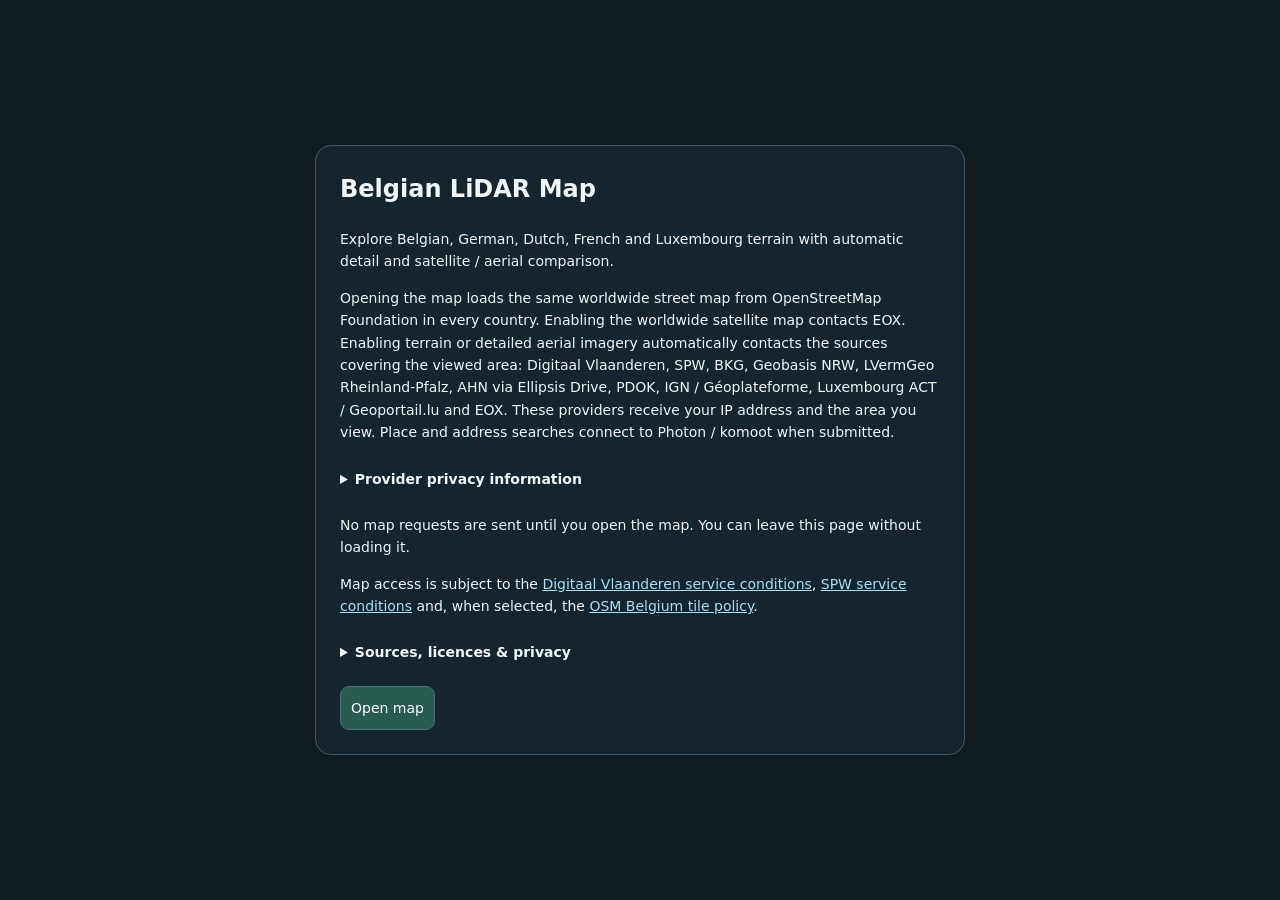
<file: index.html>
<!doctype html>
<html lang="en">
<head>
<meta charset="utf-8">
<meta name="viewport" content="width=device-width,initial-scale=1,viewport-fit=cover">
<title>Belgian LiDAR Map</title>
<link rel="stylesheet" href="vendor/leaflet/leaflet.css">
<link rel="stylesheet" href="css/styles.css">
</head>
<body>
<section id="privacyGate" class="privacy-gate" aria-labelledby="privacyTitle"><div class="privacy-card"><h1 id="privacyTitle">Belgian LiDAR Map</h1><p>Explore Belgian, German, Dutch, French and Luxembourg terrain with automatic detail and satellite / aerial comparison.</p><p>Opening the map loads the same worldwide street map from OpenStreetMap Foundation in every country. Enabling the worldwide satellite map contacts EOX. Enabling terrain or detailed aerial imagery automatically contacts the sources covering the viewed area: Digitaal Vlaanderen, SPW, BKG, Geobasis NRW, LVermGeo Rheinland-Pfalz, AHN via Ellipsis Drive, PDOK, IGN / Géoplateforme, Luxembourg ACT / Geoportail.lu and EOX. These providers receive your IP address and the area you view. Place and address searches connect to Photon / komoot when submitted.</p><details><summary>Provider privacy information</summary><p>This viewer requests maps directly from the providers you choose. They receive your IP address, browser/request information and tile coordinates, which reveal the area being viewed. Place and address searches are sent to Photon / komoot only when you press Search or Enter. This service receives your search text, IP address and browser/request information. Coordinate input is processed locally. The application adds no analytics or cookies. Scan reviews are saved only in this browser and can be erased; the current map position is kept in the URL fragment and can be included when you share the link.</p>
<p><strong>Digitaal Vlaanderen:</strong> the agency processes request logs and IP addresses to secure its geographic services as a task in the public interest. IP addresses are retained for at most 90 days and are accessible to service administrators. You may request access, correction, erasure, restriction or object to processing; objecting may prevent service access. Contact <a href="mailto:privacy@digitaal.vlaanderen.be">privacy@digitaal.vlaanderen.be</a>. See its <a href="https://www.vlaanderen.be/digitaal-vlaanderen/onze-diensten-en-platformen/geografische-webdiensten/gebruiksrecht-en-privacyverklaring-geografische-webdiensten" target="_blank" rel="noopener">full service privacy notice, controller details and complaint information</a>.</p>
<p><strong>German services:</strong> automatic terrain and detailed aerial imagery send relevant map requests directly to BKG, Geobasis NRW or LVermGeo Rheinland-Pfalz. See <a href="https://www.bkg.bund.de/DE/Service/Datenschutz/datenschutz.html">BKG privacy</a>, <a href="https://www.bezreg-koeln.nrw.de/datenschutz">Bezirksregierung Köln privacy</a> and <a href="https://lvermgeo.rlp.de/datenschutz">LVermGeoRP privacy</a>.</p>
<p><strong>Netherlands:</strong> AHN terrain requests go to Ellipsis Drive; detailed aerial requests go to PDOK. These services receive your IP/browser information and viewed tiles. See <a href="https://ellipsis-drive.com/privacy/">Ellipsis Drive privacy</a> and <a href="https://www.pdok.nl/privacy">PDOK privacy</a>.</p>
<p><strong>France:</strong> detailed aerial imagery and terrain requests go to IGN / Géoplateforme. See <a href="https://cartes.gouv.fr/donnees-personnelles/">cartes.gouv.fr privacy</a> and <a href="https://www.ign.fr/institut/donnees-caractere-personnel">IGN personal-data information</a>.</p>
<p><strong>Luxembourg:</strong> terrain requests go to the public ACT WMS, and detailed aerial requests go to the ACT open-data WMTS. They receive your IP/browser information and viewed tiles. <a href="https://www.geoportail.lu/en/about-us/terms-conditions/">ACT / Geoportail.lu terms and privacy information</a>.</p>
<p><strong>EOX:</strong> satellite overview requests go to EOX IT Services GmbH, which receives your IP/browser information and viewed tiles. <a href="https://eox.at/privacy-notice/">EOX privacy</a>. The overview is the CC BY 4.0 2016 layer (2016–17 imagery), not current aerial photography.</p>
<p><strong>SPW:</strong> consult the <a href="https://geoportail.wallonie.be/vie-privee.html" target="_blank" rel="noopener">SPW privacy notice</a>; privacy contact: <a href="mailto:dpo@spw.wallonie.be">dpo@spw.wallonie.be</a>.</p>
<p><strong>OpenStreetMap Foundation:</strong> worldwide street-map requests go to tile.openstreetmap.org. See the <a href="https://operations.osmfoundation.org/policies/tiles/">tile usage policy</a> and <a href="https://osmfoundation.org/wiki/Privacy_Policy">privacy policy</a>.</p>
<p><strong>Website operator and hosting:</strong> the official <a href="https://sanderdev57.github.io/Belgian-LiDAR-Map/">Belgian LiDAR Map website</a> is maintained by <a href="https://github.com/SanderDev57">SanderDev57</a> and hosted on GitHub Pages. For project questions, use the <a href="https://github.com/SanderDev57/Belgian-LiDAR-Map/issues">project contact page</a>; issues are public, so do not include private information.</p>
<p>GitHub receives page and asset requests as soon as you visit the hosted website, before you select Open map. GitHub Pages logs and stores visitors' IP addresses for security purposes. See <a href="https://docs.github.com/en/pages/getting-started-with-github-pages/what-is-github-pages#data-collection">GitHub Pages data collection</a> and the <a href="https://docs.github.com/en/site-policy/privacy-policies/github-general-privacy-statement">GitHub Privacy Statement</a> for its processing purposes, retention policy, international transfers, privacy rights and private contact options. This viewer adds no analytics or separate visitor database. Copies hosted elsewhere are subject to that host's privacy practices; their operators must provide the corresponding information.</p></details><p>No map requests are sent until you open the map. You can leave this page without loading it.</p><p>Map access is subject to the <a href="https://www.vlaanderen.be/digitaal-vlaanderen/onze-diensten-en-platformen/geografische-webdiensten/gebruiksrecht-en-privacyverklaring-geografische-webdiensten" target="_blank" rel="noopener">Digitaal Vlaanderen service conditions</a>, <a href="https://geoportail.wallonie.be/files/documents/ConditionsSPW/LicServicesSPW.pdf" target="_blank" rel="noopener">SPW service conditions</a> and, when selected, the <a href="https://github.com/osmbe/openstreetmap-carto-be/wiki/Tile-Usage-Policy" target="_blank" rel="noopener">OSM Belgium tile policy</a>.</p><details class="sources" id="sourceDetails"><summary>Sources, licences &amp; privacy</summary>
<p>Independent viewer; no provider affiliation or endorsement. Source permissions were reviewed on 10 November 2026 for this public interactive viewer. Map data keep their own licences and service conditions; the MIT code licence does not cover them. Full credits and privacy information are collected here. Required active-layer credits remain visible on the map; do not crop them out of shared screenshots. Source resolution, capture date and positional accuracy differ; this is not a survey or a guarantee that features exist. A disclaimer does not grant extra data rights.</p>
<ul>
<li>Flanders terrain: <a href="https://www.vlaanderen.be/datavindplaats/catalogus/digitaal-hoogtemodel-ii-multidirectionale-hillshade-25-cm">DHM II hillshade</a>. Bron: Digitaal Vlaanderen. Public geographic service use is subject to the linked dataset and service conditions.</li>
<li>Flanders/Brussels aerial imagery: <a href="https://www.vlaanderen.be/datavindplaats/catalogus/wmts-orthofotomozaiek-middenschalig-winteropnamen-kleur-meest-recent-vlaanderen">most recent winter orthophoto mosaic</a>. Bron: Luchtopnamen Digitaal Vlaanderen. See dataset metadata for dates and reuse conditions.</li>
<li>Wallonia terrain: Service public de Wallonie (SPW), <a href="https://geoportail.wallonie.be/catalogue/89b00953-efdb-449b-baec-1c8e7ce483b5.html">MNT 2021–2022 hillshade</a>, © SPW 2021–2022, <a href="https://creativecommons.org/licenses/by/4.0/">CC BY 4.0</a>.</li>
<li>Wallonia aerial imagery: Service public de Wallonie (SPW), <a href="https://geoportail.wallonie.be/catalogue/ad55c2ce-62ad-4c3c-b3cf-8fbc270a6b6e.html">Orthophotos 2023 Été</a>, © SPW 2023, <a href="https://creativecommons.org/licenses/by/4.0/">CC BY 4.0</a>. This full-coverage 2023 layer is not a claim to the latest imagery everywhere.</li>
<li>SPW services: <a href="https://geoportail.wallonie.be/files/documents/ConditionsSPW/LicServicesSPW.pdf">service terms</a>. Normal interactive viewing only; no bulk downloads or prefetching.</li>
<li>Germany terrain overview: © GeoBasis-DE / <a href="https://www.bkg.bund.de">BKG</a> (2026), <a href="https://creativecommons.org/licenses/by/4.0/">CC BY 4.0</a>. <a href="https://basemap.de/produkte-und-dienste/web-raster-schummerung/">Terrain documentation</a> and <a href="https://sgx.geodatenzentrum.de/public/gdz/lizenz/deu/nutzungsbedingungen_basemapde.pdf">terms</a>. Hillshade uses DGM5 with rendered pixels approximately 6.4 m; the viewer automatically overlays the connected finer regional layers.</li>
<li>North Rhine-Westphalia: <a href="https://www.bezreg-koeln.nrw.de/geobasis-nrw/produkte-und-dienste/hoehenmodelle/digitale-gelaendemodelle/gelaendeschummerung">Geobasis NRW · 0.25 m hillshade</a> and <a href="https://www.wms.nrw.de/geobasis/wms_nw_dop?SERVICE=WMS&amp;REQUEST=GetCapabilities">10 cm aerial photography</a>, <a href="https://www.govdata.de/dl-de/zero-2-0">dl-de/zero-2-0</a>.</li>
<li>Rhineland-Palatinate: ©GeoBasis-DE / <a href="https://www.lvermgeo.rlp.de">LVermGeoRP</a> 2026, <a href="https://www.govdata.de/dl-de/by-2-0">dl-de/by-2-0</a> [Daten bearbeitet]. <a href="https://www.geoportal.rlp.de/mapbender/php/mod_showMetadata.php?id=49357&amp;layout=tabs&amp;resource=layer">Hillshade 1 m metadata</a> and <a href="https://geo4.service24.rlp.de/wms/rp_dop20.fcgi?SERVICE=WMS&amp;REQUEST=GetCapabilities">20 cm aerial photography</a>.</li>
<li>Netherlands terrain: <a href="https://www.ahn.nl/dataroom">Actueel Hoogtebestand Nederland (AHN)</a>, 0.5 m ground model, AHN4 (CC0), AHN5/6 (<a href="https://creativecommons.org/licenses/by/4.0/">CC BY 4.0</a>), public services published through Ellipsis Drive. Newer available pixels overlay older coverage. The viewer requests a modified hillshade rendering; real no-data gaps remain.</li>
<li>Netherlands aerial imagery: <a href="https://www.pdok.nl/-/hoge-resolutie-luchtfoto-2026-nu-beschikbaar-bij-pdok">Samenwerkingsverband Beeldmateriaal / PDOK, current high-resolution mosaic</a>, 2026 release, 5–8 cm; <a href="https://creativecommons.org/licenses/by/4.0/">CC BY 4.0</a>. <a href="https://www.pdok.nl/copyright">PDOK conditions</a>.</li>
<li>Metropolitan France and Corsica: © IGN / Géoplateforme, <a href="https://www.data.gouv.fr/datasets/mnt-lidar-hd">LiDAR HD MNT 50 cm</a>, with <a href="https://www.data.gouv.fr/datasets/rge-alti-r">RGE ALTI / broader terrain</a> underneath; <a href="https://www.data.gouv.fr/datasets/bd-ortho-r">BD ORTHO</a> aerial imagery (typically 20 cm). <a href="https://www.data.gouv.fr/pages/legal/licences/etalab-2-0">Licence Ouverte / Open Licence 2.0</a>. Sources consulted 10 November 2026; capture/update dates vary by area and are given in the linked source metadata. HD coverage is being published progressively; some protected areas and no-data gaps are absent. <a href="https://cartes.gouv.fr/cgu/">Service terms</a>.</li>
<li>Luxembourg: Administration du cadastre et de la topographie (ACT) / Geoportail.lu, <a href="https://data.public.lu/fr/datasets/lidar-2024-releve-3d-du-territoire-luxembourgeois/">LiDAR 2024 MNT hillshade (50 cm source model)</a>, <a href="https://data.public.lu/fr/datasets/bd-l-ortho-webservices-wms-et-wmts/">2025 summer aerial imagery</a>, <a href="https://creativecommons.org/publicdomain/zero/1.0/">CC0</a>. Public WMS/WMTS; source rendering and generalised country-edge masks are retained. This does not claim access to restricted layers.</li>
<li>Country/region display masks: <a href="https://www.naturalearthdata.com/about/terms-of-use/">Natural Earth, public domain</a>, generalized 1:10 million boundaries. Used to clip regional imagery and terrain; narrow edge gaps are possible. These are not survey boundaries.</li>
<li>Worldwide satellite map and aerial fallback: <a href="https://cloudless.eox.at">EOxCloudless</a> by <a href="https://eox.at">EOX IT Services GmbH</a> (Contains modified Copernicus Sentinel data 2016 &amp; 2017), <a href="https://creativecommons.org/licenses/by/4.0/">CC BY 4.0</a>. <a href="https://cloudless.eox.at/license-non-commercial">Product licence and attribution</a>. <a href="https://maps.eox.at/">EOX::Maps service</a>. Only the 2016 vintage is used; later vintages have different conditions. The uniform satellite option uses this single worldwide mosaic, approximately 10 m, with no country-specific overlays. The separate detailed aerial option overlays the regional mosaics. These may differ in colour, date and resolution.</li>
<li>Worldwide street map: © <a href="https://www.openstreetmap.org/copyright">OpenStreetMap contributors</a> (ODbL data), standard tiles served by the OpenStreetMap Foundation under its <a href="https://operations.osmfoundation.org/policies/tiles/">tile usage policy</a>. Visible attribution, ordinary browser caching and HTTP Referer are required; no offline packs or prefetching. Service availability is best effort.</li>
<li>Search data: <a href="https://www.openstreetmap.org/copyright">© OpenStreetMap contributors</a> · <a href="https://github.com/komoot/photon">Photon / komoot</a>. <a href="https://www.komoot.com/privacy">Search provider privacy</a>.</li>
</ul>
<p>Display changes: services reproject imagery for this map; the viewer clips, scales and changes opacity to compare layers. The composite puts finer sources above coarser ones, with transparent gaps showing the underlying source. AHN elevations are rendered as grayscale hillshade (315° illumination, 45° altitude, no vertical exaggeration). It does not edit the underlying source datasets. Higher zoom does not add native detail. Keep credits visible in shared screenshots.</p>
<h3>Privacy</h3>
<p>This viewer requests maps directly from the providers you choose. They receive your IP address, browser/request information and tile coordinates, which reveal the area being viewed. Place and address searches are sent to Photon / komoot only when you press Search or Enter. This service receives your search text, IP address and browser/request information. Coordinate input is processed locally. The application adds no analytics or cookies. Scan reviews are saved only in this browser and can be erased; the current map position is kept in the URL fragment and can be included when you share the link.</p>
<p><strong>Digitaal Vlaanderen:</strong> the agency processes request logs and IP addresses to secure its geographic services as a task in the public interest. IP addresses are retained for at most 90 days and are accessible to service administrators. You may request access, correction, erasure, restriction or object to processing; objecting may prevent service access. Contact <a href="mailto:privacy@digitaal.vlaanderen.be">privacy@digitaal.vlaanderen.be</a>. See its <a href="https://www.vlaanderen.be/digitaal-vlaanderen/onze-diensten-en-platformen/geografische-webdiensten/gebruiksrecht-en-privacyverklaring-geografische-webdiensten" target="_blank" rel="noopener">full service privacy notice, controller details and complaint information</a>.</p>
<p><strong>German services:</strong> automatic terrain and detailed aerial imagery send relevant map requests directly to BKG, Geobasis NRW or LVermGeo Rheinland-Pfalz. See <a href="https://www.bkg.bund.de/DE/Service/Datenschutz/datenschutz.html">BKG privacy</a>, <a href="https://www.bezreg-koeln.nrw.de/datenschutz">Bezirksregierung Köln privacy</a> and <a href="https://lvermgeo.rlp.de/datenschutz">LVermGeoRP privacy</a>.</p>
<p><strong>Netherlands:</strong> AHN terrain requests go to Ellipsis Drive; detailed aerial requests go to PDOK. These services receive your IP/browser information and viewed tiles. See <a href="https://ellipsis-drive.com/privacy/">Ellipsis Drive privacy</a> and <a href="https://www.pdok.nl/privacy">PDOK privacy</a>.</p>
<p><strong>France:</strong> detailed aerial imagery and terrain requests go to IGN / Géoplateforme. See <a href="https://cartes.gouv.fr/donnees-personnelles/">cartes.gouv.fr privacy</a> and <a href="https://www.ign.fr/institut/donnees-caractere-personnel">IGN personal-data information</a>.</p>
<p><strong>Luxembourg:</strong> terrain requests go to the public ACT WMS, and detailed aerial requests go to the ACT open-data WMTS. They receive your IP/browser information and viewed tiles. <a href="https://www.geoportail.lu/en/about-us/terms-conditions/">ACT / Geoportail.lu terms and privacy information</a>.</p>
<p><strong>EOX:</strong> satellite overview requests go to EOX IT Services GmbH, which receives your IP/browser information and viewed tiles. <a href="https://eox.at/privacy-notice/">EOX privacy</a>. The overview is the CC BY 4.0 2016 layer (2016–17 imagery), not current aerial photography.</p>
<p><strong>SPW:</strong> consult the <a href="https://geoportail.wallonie.be/vie-privee.html" target="_blank" rel="noopener">SPW privacy notice</a>; privacy contact: <a href="mailto:dpo@spw.wallonie.be">dpo@spw.wallonie.be</a>.</p>
<p><strong>OpenStreetMap Foundation:</strong> worldwide street-map requests go to tile.openstreetmap.org. See the <a href="https://operations.osmfoundation.org/policies/tiles/">tile usage policy</a> and <a href="https://osmfoundation.org/wiki/Privacy_Policy">privacy policy</a>.</p>
<p><strong>Website operator and hosting:</strong> the official <a href="https://sanderdev57.github.io/Belgian-LiDAR-Map/">Belgian LiDAR Map website</a> is maintained by <a href="https://github.com/SanderDev57">SanderDev57</a> and hosted on GitHub Pages. For project questions, use the <a href="https://github.com/SanderDev57/Belgian-LiDAR-Map/issues">project contact page</a>; issues are public, so do not include private information.</p>
<p>GitHub receives page and asset requests as soon as you visit the hosted website, before you select Open map. GitHub Pages logs and stores visitors' IP addresses for security purposes. See <a href="https://docs.github.com/en/pages/getting-started-with-github-pages/what-is-github-pages#data-collection">GitHub Pages data collection</a> and the <a href="https://docs.github.com/en/site-policy/privacy-policies/github-general-privacy-statement">GitHub Privacy Statement</a> for its processing purposes, retention policy, international transfers, privacy rights and private contact options. This viewer adds no analytics or separate visitor database. Copies hosted elsewhere are subject to that host's privacy practices; their operators must provide the corresponding information.</p>
<details><summary>Leaflet 1.9.4 · BSD-2-Clause licence</summary><pre class="licence">BSD 2-Clause License

Copyright (c) 2010-2023, Volodymyr Agafonkin
Copyright (c) 2010-2011, CloudMade
All rights reserved.

Redistribution and use in source and binary forms, with or without
modification, are permitted provided that the following conditions are met:

1. Redistributions of source code must retain the above copyright notice, this
   list of conditions and the following disclaimer.

2. Redistributions in binary form must reproduce the above copyright notice,
   this list of conditions and the following disclaimer in the documentation
   and/or other materials provided with the distribution.

THIS SOFTWARE IS PROVIDED BY THE COPYRIGHT HOLDERS AND CONTRIBUTORS "AS IS"
AND ANY EXPRESS OR IMPLIED WARRANTIES, INCLUDING, BUT NOT LIMITED TO, THE
IMPLIED WARRANTIES OF MERCHANTABILITY AND FITNESS FOR A PARTICULAR PURPOSE ARE
DISCLAIMED. IN NO EVENT SHALL THE COPYRIGHT HOLDER OR CONTRIBUTORS BE LIABLE
FOR ANY DIRECT, INDIRECT, INCIDENTAL, SPECIAL, EXEMPLARY, OR CONSEQUENTIAL
DAMAGES (INCLUDING, BUT NOT LIMITED TO, PROCUREMENT OF SUBSTITUTE GOODS OR
SERVICES; LOSS OF USE, DATA, OR PROFITS; OR BUSINESS INTERRUPTION) HOWEVER
CAUSED AND ON ANY THEORY OF LIABILITY, WHETHER IN CONTRACT, STRICT LIABILITY,
OR TORT (INCLUDING NEGLIGENCE OR OTHERWISE) ARISING IN ANY WAY OUT OF THE USE
OF THIS SOFTWARE, EVEN IF ADVISED OF THE POSSIBILITY OF SUCH DAMAGE.
</pre></details>
<p>Optional trained scan models: <a href="https://github.com/ObuObuHub/tumulus-lidar-detector">Tumulus detector</a>, Chiper-Leferman Andrei (weights CC BY 4.0; numerical helpers MIT), and <a href="https://zenodo.org/records/15848663">ADAF model weights</a>, Kostovska, Kocev, Čož, Kokalj, Curran and Corns / ZRC SAZU and Bias Variance Labs (CC BY-SA 4.0). This application adapts their inference workflows; Belgian transfer accuracy is unverified. See the model notices distributed with the source.</p><p>On request, Scan gebied retrieves a bounded area of numerical terrain tiles from <a href="https://mapterhorn.com/attribution/">Mapterhorn</a> for local, experimental morphology analysis. This sends the scan tile coordinates and IP/browser details to that provider. Scores are unvalidated shape evidence, not archaeological probabilities. No feedback is transmitted to external servers. Reviews are retained locally in this browser and can be erased. Optional pretrained models run through a same-origin, loopback-only Python companion server; test exports can include coordinates and DEM values.</p><p>Only ordinary interactive viewing and bounded on-demand scans are provided: no bulk requests, offline map packs or prefetching. Public services can limit access or change. The website operator remains responsible for hosting-specific privacy and contact information.
</p><p>The original viewer code is MIT licensed. This does not license the map datasets, provider services or third-party software under MIT.</p>
</details><button id="startMap" type="button">Open map</button><noscript><p>Enable JavaScript to use this viewer.</p></noscript></div></section>
<div id="map" inert>
</div>
<div id="divider" class="divider">
<div class="knob">◀ ▶</div>
</div>
<aside class="panel" id="panel" inert>
<div class="heading">
<div>🗺️</div>
<div>
<strong>Belgian LiDAR Map</strong>
<small>Belgium · Germany · Netherlands · France · Luxembourg</small>
</div>
<button id="menu" aria-label="Toggle menu">☰</button>
</div>
<div class="content">
<h3>Go to location</h3>
<div class="row">
<input id="search" class="field" type="text" placeholder="Place, address or coordinates" aria-label="Place, address or coordinates">
<button id="go">Search</button>
</div>
<div class="choices" style="margin-top:8px">
<button id="ardennes">Ardennes</button>

<button id="belgium">Belgium</button>
<button id="eifel">Eifel · 25 cm</button>
<button id="germany">Germany</button>
<button id="netherlands">Netherlands</button>
<button id="france">France</button>
<button id="luxembourg">Luxembourg</button>
</div>
<p class="muted">Search area: <strong id="searchArea">Belgium / Germany / Netherlands / France / Luxembourg</strong>.</p>
<h3>Terrain layer</h3>
<select class="field" id="terrain">
<option value="auto">Automatic · finest connected detail</option>
<option value="off" selected>No LiDAR</option>
</select>
<p class="muted" id="terrainHint">Finest connected terrain wins automatically: 25 cm in Flanders / NRW; 50 cm in Wallonia, AHN Netherlands, Luxembourg (LiDAR 2024) and published French LiDAR HD areas. Newer AHN and French HD load from zoom 12; French high-resolution fallback from zoom 11. Broader terrain fills gaps. AHN6/5 overlay AHN4 where available; French HD coverage is still being published.</p>
<h3>Compare</h3>
<label class="choice">
<input type="checkbox" id="compare" checked>
<span>Enable vertical comparison</span>
</label>
<label class="choice">
<input type="checkbox" id="compareHorizontal">
<span>Enable horizontal comparison</span>
</label>
<p class="muted">Vertical: background on the left, LiDAR on the right. Horizontal: background above, LiDAR below. Drag the white handle to compare. Only one comparison mode can be enabled.</p>
<h3>Background</h3>
<select class="field" id="background">
<option value="satellite">Satellite · worldwide, uniform (~10 m)</option>
<option value="aerial">Detailed aerial imagery · regional sources</option>
<option value="osm" selected>Street map · worldwide OpenStreetMap</option>
<option value="none">No background</option>
</select>
<p class="muted" id="backgroundHint">One worldwide street map: OpenStreetMap. Same map style across country borders.</p>
<h3>LiDAR opacity · <span id="opacityValue">100%</span>
</h3>
<input id="opacity" type="range" min="0" max="100" value="100">
<section id="scanSection" aria-labelledby="scanTitle">
<h3 id="scanTitle">Scan gebied · experimenteel</h3>
<p class="muted">Zoek mogelijke loopgraven, kraters, grafheuvels, omwallingen, verdwenen gebouwen en oude wegen in numerieke terreinwaarden.</p>
<label for="scanEngine">Analysemethode</label>
<select id="scanEngine" class="field"><option value="rules">Vormregels · alle zes types</option><option value="tumulus">Getrainde Tumulus CNN · grafheuvels</option><option value="adaf-barrow">Getrainde ADAF · grafheuvels</option><option value="adaf-enclosure">Getrainde ADAF · omwallingen</option><option value="adaf-ringfort">Getrainde ADAF · ringvormige omwallingen</option></select>
<label class="choice"><input id="scanCompare" type="checkbox"><span>Vergelijk AI met vormregels in dezelfde scan</span></label>
<label for="scanThreshold">AI-scoregrens (ongekalibreerd)</label><select id="scanThreshold" class="field"><option value="0.35">Verkennend · 0,35</option><option value="0.6" selected>Standaard testinstelling · 0,60</option><option value="0.8">Strenger · 0,80</option></select>
<button id="scanModelCheck" type="button">Controleer lokale AI-service</button>
<p id="scanModelStatus" class="muted">AI werkt via de lokale companion server. Start <code>python companion/server.py</code> en open <code>http://127.0.0.1:8765</code>. Vormregels blijven zonder server beschikbaar. Modellen zijn niet gevalideerd voor België.</p>
<label for="scanScope">Te analyseren gebied</label>
<select id="scanScope" class="field"><option value="visible">Zichtbaar kaartgebied</option><option value="selection">Zelf geselecteerde zone</option></select>
<div class="choices scan-actions"><button id="scanSelect" type="button" aria-pressed="false">Selecteer zone</button><button id="scanStart" type="button">Scan gebied</button></div>
<button id="scanCancel" type="button" hidden>Annuleren</button>
<progress id="scanProgress" max="100" value="0" aria-label="Voortgang gebiedsscan" hidden></progress>
<p id="scanStatus" class="status" role="status" aria-live="polite">Start uitsluitend op verzoek. Maximaal 600 × 600 m; zoom in voor kleine structuren.</p>
<p class="scan-warning">Resultaten zijn vermoedens op basis van terreinvormen, geen bevestigde vondsten of dateringen. De score meet vormovereenkomst en is geen statistische vindkans.</p>
<details><summary>Bron en beperkingen</summary><p class="muted">De scan leest numerieke Mapterhorn-terreinwaarden (Terrarium), onafhankelijk van de zichtbare LiDAR-laag. De bron bundelt onder meer Vlaamse (1 m) en Waalse (0,5 m) LiDAR-terreinmodellen. In andere gebieden kan de bron grover zijn of uit een ander hoogtemodel komen; de bronlijst vermeldt voor Nederland onder meer AHN5 van 5 m. Een rasterstap van 1 m voegt geen brondetail toe. Kleine of vlakke structuren kunnen ontbreken; natuur, recente werken en perceelsranden geven foutpositieven. Vormregels gebruiken geen getraind model. De optionele AI-modellen zijn elders getraind en zijn nog niet archeologisch gevalideerd voor België. De vormscore is begrensd op 80/100. AI-modelscores zijn afzonderlijke, ongekalibreerde waarden van 0 tot 1; vergelijk die niet rechtstreeks met vormscores. De lokale service gebruikt de opgehaalde numerieke hoogterasters; er worden geen beoordelingen naar een externe server verstuurd.</p><p class="muted">Alleen na Scan gebied worden hoogtetegels opgevraagd bij tiles.mapterhorn.com; de aanbieder ontvangt je IP-adres en het scangebied. Maximaal twee gelijktijdige verzoeken, geen achtergrondscans. Beoordelingen worden lokaal in deze browser bewaard (maximaal 1.000), worden niet verstuurd en trainen geen model. Via de wisknop kun je ze verwijderen. Een export bevat coördinaten en kan het numerieke hoogteraster bevatten; deel die alleen bewust.</p><a href="https://mapterhorn.com/attribution/" target="_blank" rel="noopener noreferrer">Mapterhorn · bronnen en licenties</a></details>
<fieldset id="scanFilters"><legend>Filter vermoedelijk type</legend></fieldset>
<p class="muted">AI: witte markerrand en volle kaderlijn. Vormregels: donkere markerrand en gestreept kader. Een AI-score is niet rechtstreeks vergelijkbaar met een vormscore.</p><p id="scanCount" class="muted"></p><div id="scanResults" class="scan-results"></div>
<details><summary>Gebruikerstest en export</summary>
<p class="muted">Beoordeel resultaten via hun kaartvenster. Je kunt ook een verkeerd type corrigeren. Duid gemiste structuren aan met twee hoeken; die blijven onbevestigde gebruikerssuggesties. Bewaar ze via export vóór je een nieuwe scan start.</p>
<label for="scanAnnotationType">Type gemiste structuur</label><select id="scanAnnotationType" class="field"><option value="mound">Mogelijke grafheuvel</option><option value="trench">Mogelijke loopgraaf</option><option value="crater">Mogelijke krater</option><option value="enclosure">Mogelijke omwalling</option><option value="building">Mogelijk verdwenen gebouw</option><option value="road">Mogelijke oude weg</option></select>
<button id="scanAnnotate" type="button">Duid gemiste structuur aan</button>
<div class="scan-actions choices"><button id="scanExport" type="button">Exporteer GeoJSON</button><button id="scanExportPackage" type="button">Exporteer testpakket + hoogteraster</button></div>
<button id="scanForgetReviews" type="button">Wis bewaarde beoordelingen</button>
</details>
<button id="scanClear" type="button">Wis resultaten en selectie</button>
</section>
<h3>Service status</h3>
<div id="status" class="status">LiDAR disabled. Choose a terrain layer.</div>
<div id="backgroundStatus" class="status" role="status"></div>
<button id="retryTiles" type="button" hidden>Retry failed tiles</button>
<p class="muted" id="selected">Tap map for coordinates.</p>
<div class="footer">Online connection required. Zooming past native detail does not add resolution.
<button id="showSources" type="button">Sources, licences &amp; privacy</button>
</div>
</div>
</aside>
<div class="coords" id="coords">
</div>
<script src="vendor/leaflet/leaflet.js"></script>
<script src="js/map.js"></script>
<script src="js/coverage.js?v=lux-3"></script>
<script src="js/tiles.js?v=lux-3"></script>
<script src="js/layers.js?v=global-1"></script>
<script src="js/comparison.js"></script>
<script src="js/app.js?v=global-1"></script>
<script src="js/scan-core.js"></script>
<script src="js/scan-data.js"></script>
<script src="js/scan-models.js"></script>
<script src="js/scan-review.js"></script>
<script src="js/scan.js"></script>
</body>
</html>
</file>
<file: vendor/leaflet/leaflet.css>
/* required styles */

.leaflet-pane,
.leaflet-tile,
.leaflet-marker-icon,
.leaflet-marker-shadow,
.leaflet-tile-container,
.leaflet-pane > svg,
.leaflet-pane > canvas,
.leaflet-zoom-box,
.leaflet-image-layer,
.leaflet-layer {
	position: absolute;
	left: 0;
	top: 0;
	}
.leaflet-container {
	overflow: hidden;
	}
.leaflet-tile,
.leaflet-marker-icon,
.leaflet-marker-shadow {
	-webkit-user-select: none;
	   -moz-user-select: none;
	        user-select: none;
	  -webkit-user-drag: none;
	}
/* Prevents IE11 from highlighting tiles in blue */
.leaflet-tile::selection {
	background: transparent;
}
/* Safari renders non-retina tile on retina better with this, but Chrome is worse */
.leaflet-safari .leaflet-tile {
	image-rendering: -webkit-optimize-contrast;
	}
/* hack that prevents hw layers "stretching" when loading new tiles */
.leaflet-safari .leaflet-tile-container {
	width: 1600px;
	height: 1600px;
	-webkit-transform-origin: 0 0;
	}
.leaflet-marker-icon,
.leaflet-marker-shadow {
	display: block;
	}
/* .leaflet-container svg: reset svg max-width decleration shipped in Joomla! (joomla.org) 3.x */
/* .leaflet-container img: map is broken in FF if you have max-width: 100% on tiles */
.leaflet-container .leaflet-overlay-pane svg {
	max-width: none !important;
	max-height: none !important;
	}
.leaflet-container .leaflet-marker-pane img,
.leaflet-container .leaflet-shadow-pane img,
.leaflet-container .leaflet-tile-pane img,
.leaflet-container img.leaflet-image-layer,
.leaflet-container .leaflet-tile {
	max-width: none !important;
	max-height: none !important;
	width: auto;
	padding: 0;
	}

.leaflet-container img.leaflet-tile {
	/* See: https://bugs.chromium.org/p/chromium/issues/detail?id=600120 */
	mix-blend-mode: plus-lighter;
}

.leaflet-container.leaflet-touch-zoom {
	-ms-touch-action: pan-x pan-y;
	touch-action: pan-x pan-y;
	}
.leaflet-container.leaflet-touch-drag {
	-ms-touch-action: pinch-zoom;
	/* Fallback for FF which doesn't support pinch-zoom */
	touch-action: none;
	touch-action: pinch-zoom;
}
.leaflet-container.leaflet-touch-drag.leaflet-touch-zoom {
	-ms-touch-action: none;
	touch-action: none;
}
.leaflet-container {
	-webkit-tap-highlight-color: transparent;
}
.leaflet-container a {
	-webkit-tap-highlight-color: rgba(51, 181, 229, 0.4);
}
.leaflet-tile {
	filter: inherit;
	visibility: hidden;
	}
.leaflet-tile-loaded {
	visibility: inherit;
	}
.leaflet-zoom-box {
	width: 0;
	height: 0;
	-moz-box-sizing: border-box;
	     box-sizing: border-box;
	z-index: 800;
	}
/* workaround for https://bugzilla.mozilla.org/show_bug.cgi?id=888319 */
.leaflet-overlay-pane svg {
	-moz-user-select: none;
	}

.leaflet-pane         { z-index: 400; }

.leaflet-tile-pane    { z-index: 200; }
.leaflet-overlay-pane { z-index: 400; }
.leaflet-shadow-pane  { z-index: 500; }
.leaflet-marker-pane  { z-index: 600; }
.leaflet-tooltip-pane   { z-index: 650; }
.leaflet-popup-pane   { z-index: 700; }

.leaflet-map-pane canvas { z-index: 100; }
.leaflet-map-pane svg    { z-index: 200; }

.leaflet-vml-shape {
	width: 1px;
	height: 1px;
	}
.lvml {
	behavior: url(#default#VML);
	display: inline-block;
	position: absolute;
	}


/* control positioning */

.leaflet-control {
	position: relative;
	z-index: 800;
	pointer-events: visiblePainted; /* IE 9-10 doesn't have auto */
	pointer-events: auto;
	}
.leaflet-top,
.leaflet-bottom {
	position: absolute;
	z-index: 1000;
	pointer-events: none;
	}
.leaflet-top {
	top: 0;
	}
.leaflet-right {
	right: 0;
	}
.leaflet-bottom {
	bottom: 0;
	}
.leaflet-left {
	left: 0;
	}
.leaflet-control {
	float: left;
	clear: both;
	}
.leaflet-right .leaflet-control {
	float: right;
	}
.leaflet-top .leaflet-control {
	margin-top: 10px;
	}
.leaflet-bottom .leaflet-control {
	margin-bottom: 10px;
	}
.leaflet-left .leaflet-control {
	margin-left: 10px;
	}
.leaflet-right .leaflet-control {
	margin-right: 10px;
	}


/* zoom and fade animations */

.leaflet-fade-anim .leaflet-popup {
	opacity: 0;
	-webkit-transition: opacity 0.2s linear;
	   -moz-transition: opacity 0.2s linear;
	        transition: opacity 0.2s linear;
	}
.leaflet-fade-anim .leaflet-map-pane .leaflet-popup {
	opacity: 1;
	}
.leaflet-zoom-animated {
	-webkit-transform-origin: 0 0;
	    -ms-transform-origin: 0 0;
	        transform-origin: 0 0;
	}
svg.leaflet-zoom-animated {
	will-change: transform;
}

.leaflet-zoom-anim .leaflet-zoom-animated {
	-webkit-transition: -webkit-transform 0.25s cubic-bezier(0,0,0.25,1);
	   -moz-transition:    -moz-transform 0.25s cubic-bezier(0,0,0.25,1);
	        transition:         transform 0.25s cubic-bezier(0,0,0.25,1);
	}
.leaflet-zoom-anim .leaflet-tile,
.leaflet-pan-anim .leaflet-tile {
	-webkit-transition: none;
	   -moz-transition: none;
	        transition: none;
	}

.leaflet-zoom-anim .leaflet-zoom-hide {
	visibility: hidden;
	}


/* cursors */

.leaflet-interactive {
	cursor: pointer;
	}
.leaflet-grab {
	cursor: -webkit-grab;
	cursor:    -moz-grab;
	cursor:         grab;
	}
.leaflet-crosshair,
.leaflet-crosshair .leaflet-interactive {
	cursor: crosshair;
	}
.leaflet-popup-pane,
.leaflet-control {
	cursor: auto;
	}
.leaflet-dragging .leaflet-grab,
.leaflet-dragging .leaflet-grab .leaflet-interactive,
.leaflet-dragging .leaflet-marker-draggable {
	cursor: move;
	cursor: -webkit-grabbing;
	cursor:    -moz-grabbing;
	cursor:         grabbing;
	}

/* marker & overlays interactivity */
.leaflet-marker-icon,
.leaflet-marker-shadow,
.leaflet-image-layer,
.leaflet-pane > svg path,
.leaflet-tile-container {
	pointer-events: none;
	}

.leaflet-marker-icon.leaflet-interactive,
.leaflet-image-layer.leaflet-interactive,
.leaflet-pane > svg path.leaflet-interactive,
svg.leaflet-image-layer.leaflet-interactive path {
	pointer-events: visiblePainted; /* IE 9-10 doesn't have auto */
	pointer-events: auto;
	}

/* visual tweaks */

.leaflet-container {
	background: #ddd;
	outline-offset: 1px;
	}
.leaflet-container a {
	color: #0078A8;
	}
.leaflet-zoom-box {
	border: 2px dotted #38f;
	background: rgba(255,255,255,0.5);
	}


/* general typography */
.leaflet-container {
	font-family: "Helvetica Neue", Arial, Helvetica, sans-serif;
	font-size: 12px;
	font-size: 0.75rem;
	line-height: 1.5;
	}


/* general toolbar styles */

.leaflet-bar {
	box-shadow: 0 1px 5px rgba(0,0,0,0.65);
	border-radius: 4px;
	}
.leaflet-bar a {
	background-color: #fff;
	border-bottom: 1px solid #ccc;
	width: 26px;
	height: 26px;
	line-height: 26px;
	display: block;
	text-align: center;
	text-decoration: none;
	color: black;
	}
.leaflet-bar a,
.leaflet-control-layers-toggle {
	background-position: 50% 50%;
	background-repeat: no-repeat;
	display: block;
	}
.leaflet-bar a:hover,
.leaflet-bar a:focus {
	background-color: #f4f4f4;
	}
.leaflet-bar a:first-child {
	border-top-left-radius: 4px;
	border-top-right-radius: 4px;
	}
.leaflet-bar a:last-child {
	border-bottom-left-radius: 4px;
	border-bottom-right-radius: 4px;
	border-bottom: none;
	}
.leaflet-bar a.leaflet-disabled {
	cursor: default;
	background-color: #f4f4f4;
	color: #bbb;
	}

.leaflet-touch .leaflet-bar a {
	width: 30px;
	height: 30px;
	line-height: 30px;
	}
.leaflet-touch .leaflet-bar a:first-child {
	border-top-left-radius: 2px;
	border-top-right-radius: 2px;
	}
.leaflet-touch .leaflet-bar a:last-child {
	border-bottom-left-radius: 2px;
	border-bottom-right-radius: 2px;
	}

/* zoom control */

.leaflet-control-zoom-in,
.leaflet-control-zoom-out {
	font: bold 18px 'Lucida Console', Monaco, monospace;
	text-indent: 1px;
	}

.leaflet-touch .leaflet-control-zoom-in, .leaflet-touch .leaflet-control-zoom-out  {
	font-size: 22px;
	}


/* layers control */

.leaflet-control-layers {
	box-shadow: 0 1px 5px rgba(0,0,0,0.4);
	background: #fff;
	border-radius: 5px;
	}
.leaflet-control-layers-toggle {
	background-image: url(images/layers.png);
	width: 36px;
	height: 36px;
	}
.leaflet-retina .leaflet-control-layers-toggle {
	background-image: url(images/layers-2x.png);
	background-size: 26px 26px;
	}
.leaflet-touch .leaflet-control-layers-toggle {
	width: 44px;
	height: 44px;
	}
.leaflet-control-layers .leaflet-control-layers-list,
.leaflet-control-layers-expanded .leaflet-control-layers-toggle {
	display: none;
	}
.leaflet-control-layers-expanded .leaflet-control-layers-list {
	display: block;
	position: relative;
	}
.leaflet-control-layers-expanded {
	padding: 6px 10px 6px 6px;
	color: #333;
	background: #fff;
	}
.leaflet-control-layers-scrollbar {
	overflow-y: scroll;
	overflow-x: hidden;
	padding-right: 5px;
	}
.leaflet-control-layers-selector {
	margin-top: 2px;
	position: relative;
	top: 1px;
	}
.leaflet-control-layers label {
	display: block;
	font-size: 13px;
	font-size: 1.08333em;
	}
.leaflet-control-layers-separator {
	height: 0;
	border-top: 1px solid #ddd;
	margin: 5px -10px 5px -6px;
	}

/* Default icon URLs */
.leaflet-default-icon-path { /* used only in path-guessing heuristic, see L.Icon.Default */
	background-image: url(images/marker-icon.png);
	}


/* attribution and scale controls */

.leaflet-container .leaflet-control-attribution {
	background: #fff;
	background: rgba(255, 255, 255, 0.8);
	margin: 0;
	}
.leaflet-control-attribution,
.leaflet-control-scale-line {
	padding: 0 5px;
	color: #333;
	line-height: 1.4;
	}
.leaflet-control-attribution a {
	text-decoration: none;
	}
.leaflet-control-attribution a:hover,
.leaflet-control-attribution a:focus {
	text-decoration: underline;
	}
.leaflet-attribution-flag {
	display: inline !important;
	vertical-align: baseline !important;
	width: 1em;
	height: 0.6669em;
	}
.leaflet-left .leaflet-control-scale {
	margin-left: 5px;
	}
.leaflet-bottom .leaflet-control-scale {
	margin-bottom: 5px;
	}
.leaflet-control-scale-line {
	border: 2px solid #777;
	border-top: none;
	line-height: 1.1;
	padding: 2px 5px 1px;
	white-space: nowrap;
	-moz-box-sizing: border-box;
	     box-sizing: border-box;
	background: rgba(255, 255, 255, 0.8);
	text-shadow: 1px 1px #fff;
	}
.leaflet-control-scale-line:not(:first-child) {
	border-top: 2px solid #777;
	border-bottom: none;
	margin-top: -2px;
	}
.leaflet-control-scale-line:not(:first-child):not(:last-child) {
	border-bottom: 2px solid #777;
	}

.leaflet-touch .leaflet-control-attribution,
.leaflet-touch .leaflet-control-layers,
.leaflet-touch .leaflet-bar {
	box-shadow: none;
	}
.leaflet-touch .leaflet-control-layers,
.leaflet-touch .leaflet-bar {
	border: 2px solid rgba(0,0,0,0.2);
	background-clip: padding-box;
	}


/* popup */

.leaflet-popup {
	position: absolute;
	text-align: center;
	margin-bottom: 20px;
	}
.leaflet-popup-content-wrapper {
	padding: 1px;
	text-align: left;
	border-radius: 12px;
	}
.leaflet-popup-content {
	margin: 13px 24px 13px 20px;
	line-height: 1.3;
	font-size: 13px;
	font-size: 1.08333em;
	min-height: 1px;
	}
.leaflet-popup-content p {
	margin: 17px 0;
	margin: 1.3em 0;
	}
.leaflet-popup-tip-container {
	width: 40px;
	height: 20px;
	position: absolute;
	left: 50%;
	margin-top: -1px;
	margin-left: -20px;
	overflow: hidden;
	pointer-events: none;
	}
.leaflet-popup-tip {
	width: 17px;
	height: 17px;
	padding: 1px;

	margin: -10px auto 0;
	pointer-events: auto;

	-webkit-transform: rotate(45deg);
	   -moz-transform: rotate(45deg);
	    -ms-transform: rotate(45deg);
	        transform: rotate(45deg);
	}
.leaflet-popup-content-wrapper,
.leaflet-popup-tip {
	background: white;
	color: #333;
	box-shadow: 0 3px 14px rgba(0,0,0,0.4);
	}
.leaflet-container a.leaflet-popup-close-button {
	position: absolute;
	top: 0;
	right: 0;
	border: none;
	text-align: center;
	width: 24px;
	height: 24px;
	font: 16px/24px Tahoma, Verdana, sans-serif;
	color: #757575;
	text-decoration: none;
	background: transparent;
	}
.leaflet-container a.leaflet-popup-close-button:hover,
.leaflet-container a.leaflet-popup-close-button:focus {
	color: #585858;
	}
.leaflet-popup-scrolled {
	overflow: auto;
	}

.leaflet-oldie .leaflet-popup-content-wrapper {
	-ms-zoom: 1;
	}
.leaflet-oldie .leaflet-popup-tip {
	width: 24px;
	margin: 0 auto;

	-ms-filter: "progid:DXImageTransform.Microsoft.Matrix(M11=0.70710678, M12=0.70710678, M21=-0.70710678, M22=0.70710678)";
	filter: progid:DXImageTransform.Microsoft.Matrix(M11=0.70710678, M12=0.70710678, M21=-0.70710678, M22=0.70710678);
	}

.leaflet-oldie .leaflet-control-zoom,
.leaflet-oldie .leaflet-control-layers,
.leaflet-oldie .leaflet-popup-content-wrapper,
.leaflet-oldie .leaflet-popup-tip {
	border: 1px solid #999;
	}


/* div icon */

.leaflet-div-icon {
	background: #fff;
	border: 1px solid #666;
	}


/* Tooltip */
/* Base styles for the element that has a tooltip */
.leaflet-tooltip {
	position: absolute;
	padding: 6px;
	background-color: #fff;
	border: 1px solid #fff;
	border-radius: 3px;
	color: #222;
	white-space: nowrap;
	-webkit-user-select: none;
	-moz-user-select: none;
	-ms-user-select: none;
	user-select: none;
	pointer-events: none;
	box-shadow: 0 1px 3px rgba(0,0,0,0.4);
	}
.leaflet-tooltip.leaflet-interactive {
	cursor: pointer;
	pointer-events: auto;
	}
.leaflet-tooltip-top:before,
.leaflet-tooltip-bottom:before,
.leaflet-tooltip-left:before,
.leaflet-tooltip-right:before {
	position: absolute;
	pointer-events: none;
	border: 6px solid transparent;
	background: transparent;
	content: "";
	}

/* Directions */

.leaflet-tooltip-bottom {
	margin-top: 6px;
}
.leaflet-tooltip-top {
	margin-top: -6px;
}
.leaflet-tooltip-bottom:before,
.leaflet-tooltip-top:before {
	left: 50%;
	margin-left: -6px;
	}
.leaflet-tooltip-top:before {
	bottom: 0;
	margin-bottom: -12px;
	border-top-color: #fff;
	}
.leaflet-tooltip-bottom:before {
	top: 0;
	margin-top: -12px;
	margin-left: -6px;
	border-bottom-color: #fff;
	}
.leaflet-tooltip-left {
	margin-left: -6px;
}
.leaflet-tooltip-right {
	margin-left: 6px;
}
.leaflet-tooltip-left:before,
.leaflet-tooltip-right:before {
	top: 50%;
	margin-top: -6px;
	}
.leaflet-tooltip-left:before {
	right: 0;
	margin-right: -12px;
	border-left-color: #fff;
	}
.leaflet-tooltip-right:before {
	left: 0;
	margin-left: -12px;
	border-right-color: #fff;
	}

/* Printing */

@media print {
	/* Prevent printers from removing background-images of controls. */
	.leaflet-control {
		-webkit-print-color-adjust: exact;
		print-color-adjust: exact;
		}
	}
</file>
<file: css/styles.css>
*{box-sizing:border-box}body{margin:0;background:#101b22;color:#f1f5f7;font:14px system-ui,sans-serif}#map{position:fixed;inset:0}.leaflet-container{background:transparent}.panel{position:fixed;z-index:2000;top:12px;left:12px;width:min(360px,calc(100vw - 24px));max-height:calc(100dvh - 24px);overflow:auto;border:1px solid #465865;border-radius:16px;background:#142530f5;box-shadow:0 6px 30px #0007}.panel.closed{width:auto}.panel.closed .content{display:none}.heading{display:flex;align-items:center;gap:10px;padding:13px}.heading strong{font-size:16px}.heading small{display:block;font-size:11px;color:#b5c5ca}.heading button{margin-left:auto}.content{padding:0 14px 16px}h3{font-size:11px;text-transform:uppercase;letter-spacing:.08em;color:#a6c7c8;margin:17px 0 8px}button,select,input{font:inherit}button,select,input[type=text]{background:#263c48;color:white;border:1px solid #526b78;border-radius:9px;padding:10px}button{cursor:pointer}button:active{background:#43616f}.field{width:100%}.row{display:flex;gap:8px}.row>*{min-width:0}.row input{flex:1}.row button{flex-shrink:0}.choices{display:flex;flex-wrap:wrap;gap:7px}.choices button{flex:1}.choice{display:flex;align-items:center;gap:10px;padding:10px 4px;cursor:pointer}.choice input{width:20px;height:20px;accent-color:#7bd0bc}.choice span{flex:1}.muted{color:#afc0c8;font-size:12px;line-height:1.5}.status{font-size:12px;line-height:1.5;min-height:20px;color:#e9cb88}.status.good{color:#91dfbd}input[type=range]{width:100%;accent-color:#75d3c2}a{color:#a7dff3}.footer{border-top:1px solid #43555d;margin-top:14px;padding-top:10px;font-size:11px;color:#aebec6}.divider{position:fixed;z-index:1000;top:0;bottom:0;width:42px;transform:translateX(-50%);touch-action:none;cursor:ew-resize;user-select:none;display:none}.divider:before{content:'';position:absolute;top:0;bottom:0;left:20px;width:3px;background:#fff;box-shadow:0 0 5px #000a}.knob{position:absolute;top:55%;left:50%;transform:translate(-50%,-50%);border-radius:50%;width:53px;height:53px;display:grid;place-items:center;background:white;color:#172731;font-weight:700;box-shadow:0 3px 10px #0008}.coords{position:fixed;z-index:950;bottom:28px;left:12px;background:#172934dc;padding:7px 9px;border-radius:7px;font-size:11px;pointer-events:none}.leaflet-control-zoom{margin-bottom:55px!important}.leaflet-control-attribution{font-size:9px!important}@media(max-width:600px){.panel{top:8px;left:8px}.coords{bottom:38px}}

.leaflet-tile-container img{pointer-events:none}.divider:focus-visible .knob{outline:3px solid #75d3c2;outline-offset:3px}

.privacy-gate{position:fixed;inset:0;z-index:5000;overflow:auto;background:#101b22;display:grid;place-items:start center;padding:24px}.privacy-gate[hidden]{display:none}.privacy-card{width:min(650px,100%);margin:auto;background:#142530;border:1px solid #465865;border-radius:16px;padding:24px;line-height:1.6}.privacy-card h1{font-size:24px;margin-top:0}.privacy-card button{margin-top:12px;background:#285c50}summary{cursor:pointer;padding:10px 0;font-weight:600}details p,details li{line-height:1.6}.sources ul{padding-left:18px}.licence{white-space:pre-wrap;overflow-wrap:anywhere;font-size:11px}.leaflet-control-attribution{font-size:11px!important;max-width:calc(100vw - 20px);line-height:1.5!important}.leaflet-container a{color:#07516b}.leaflet-control-attribution a{color:#07516b}

.divider.horizontal{right:0;bottom:auto;width:auto;height:42px;transform:translateY(-50%);cursor:ns-resize}
.divider.horizontal:before{top:20px;bottom:auto;left:0;right:0;width:auto;height:3px}
.divider.horizontal .knob{top:50%;left:55%}

/* Scan controls stay in the existing scrollable mobile/desktop panel. */
#scanSection{border-top:1px solid #43555d;margin-top:16px;padding-top:2px}
.scan-actions{margin:9px 0}.scan-actions #scanStart{background:#285c50;font-weight:700}
#scanProgress{width:100%;height:16px;margin-top:10px;accent-color:#75d3c2}
.scan-warning{font-size:12px;line-height:1.5;border-left:3px solid #edc96c;padding:8px;background:#edc96c12}
#scanFilters{border:1px solid #526b78;border-radius:9px;margin:12px 0;padding:8px;display:flex;flex-wrap:wrap;gap:8px}
#scanFilters legend{font-size:12px}.scan-filter{display:flex;align-items:center;gap:5px;font-size:12px;min-height:30px}
.scan-filter input{width:18px;height:18px;accent-color:#75d3c2}.scan-results{max-height:240px;overflow:auto}
.scan-result{display:block;width:100%;text-align:left;margin-bottom:6px;border-left:5px solid;font-size:12px;min-height:44px}
.scan-selecting{cursor:crosshair}.scan-popup{font:12px/1.5 system-ui,sans-serif;color:#182932}.scan-popup p{margin:9px 0}
.scan-popup .row{flex-wrap:wrap}.scan-popup button{font-size:12px;padding:8px;min-height:42px}
button[aria-pressed=true]{outline:2px solid #75d3c2;outline-offset:1px}button:disabled{opacity:.5;cursor:wait}
</file>
